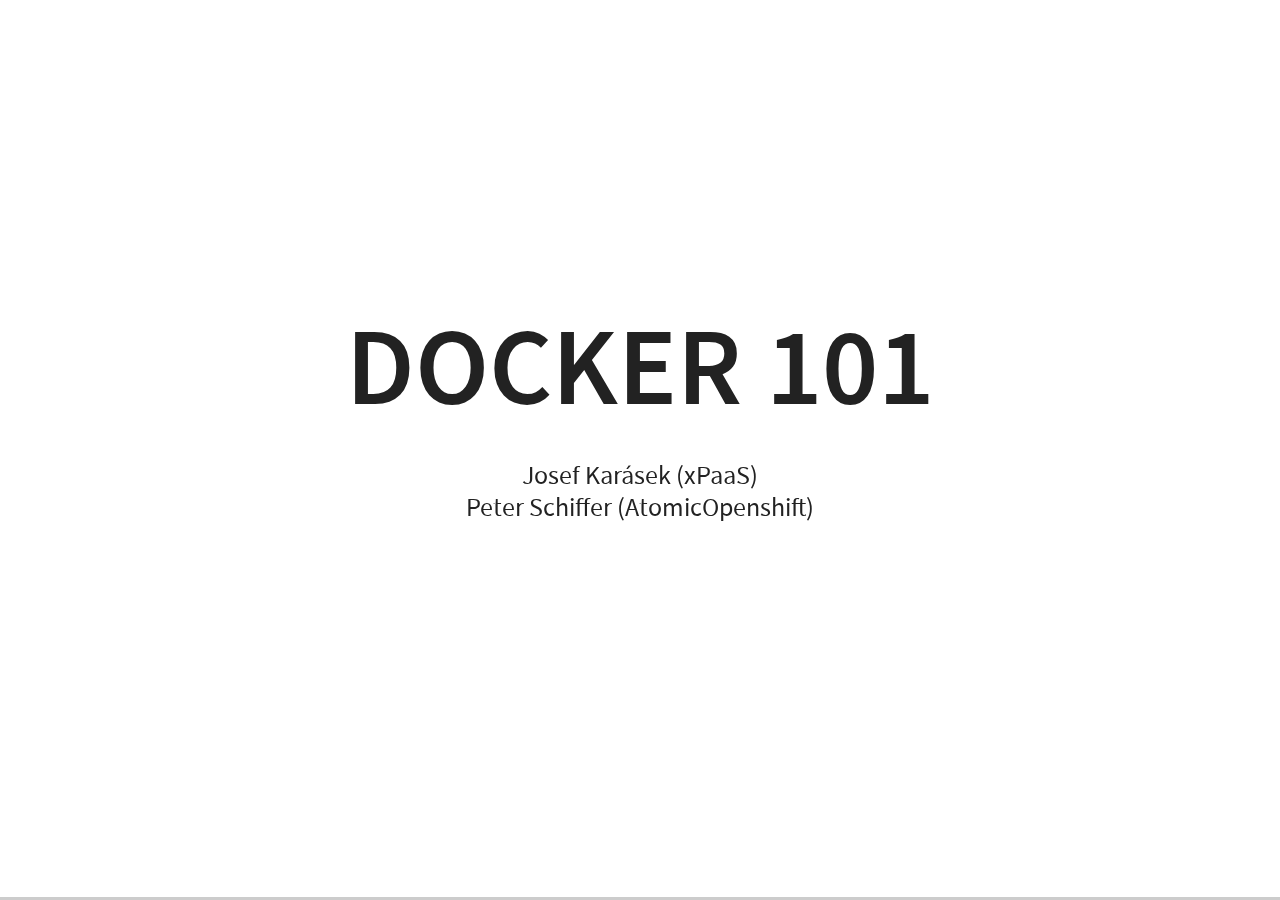
<file: slides/index.html>
<!doctype html>
<html lang="en">

	<head>
		<meta charset="utf-8">

		<title>Docker 101</title>

		<meta name="description" content="Introduction to Docker workshop">
		<meta name="author" content="Josef Karásek, Peter Schiffer">

		<meta name="apple-mobile-web-app-capable" content="yes">
		<meta name="apple-mobile-web-app-status-bar-style" content="black-translucent">

		<meta name="viewport" content="width=device-width, initial-scale=1.0, maximum-scale=1.0, user-scalable=no, minimal-ui">

		<link rel="stylesheet" href="css/reveal.css">
		<link rel="stylesheet" href="css/theme/white.css" id="theme">

		<!-- Code syntax highlighting -->
		<link rel="stylesheet" href="lib/css/zenburn.css">

		<!-- Printing and PDF exports -->
		<script>
			var link = document.createElement( 'link' );
			link.rel = 'stylesheet';
			link.type = 'text/css';
			link.href = window.location.search.match( /print-pdf/gi ) ? 'css/print/pdf.css' : 'css/print/paper.css';
			document.getElementsByTagName( 'head' )[0].appendChild( link );
		</script>

		<!--[if lt IE 9]>
		<script src="lib/js/html5shiv.js"></script>
		<![endif]-->
	</head>

	<body>

		<div class="reveal">

			<!-- Any section element inside of this container is displayed as a slide -->
			<div class="slides">
				<section>
					<h1>Docker 101</h1>
					<p>
						<small>Josef Karásek (xPaaS)<br>Peter Schiffer (AtomicOpenshift)</small>
					</p>
				</section>

				<section>
					<h2>Agenda</h2>
					<ul>
						<li>How to participate</li>
						<li>What is a container</li>
						<li>Docker images</li>
						<li>Docker containers</li>
					</ul>
				</section>

				<section>
					<h2>Not on the Agenda</h2>
					<ul>
						<li>Why should I use Docker</li>
						<li>Content of a container</li>
					</ul>
				</section>

				<section style="text-align: left;">
					<h2>How to participate</h2>
					<p>There are two options:</p>
					<ul>
						<li>
							<strong>In your own environment</strong>
							<ul>
								<li>Install guide on <a href="https://github.com/josefkarasek/docker101">github.com/josefkarasek/docker101</a></li>
								<li>For Linux, OSX and Win</li>
							</ul>
						</li>
						<li>
							<strong>VM image for VirtualBox on USB</strong>
							<ul>
								<li>Contains pre-configured Fedora with Docker</li>
							</ul>
						</li>
					</ul>
					<div class="fragment">
						<p>Other than that:</p>
						<ul>
							<li>Follow the instructions</li>
							<li>When you have a question, just fire it</li>
							<li>Enjoy yourself</li>
						</ul>
					</div>
				</section>

				<section>
					<h2>What is a container?</h2>
					<p><span class="fragment">actually</span><span class="fragment">, there is no container</span></p>
					<p class="fragment">but there are constrained applications*</p>
					<p class="fragment"><small>*application = 1 or more running processes</small></p>

					<aside class="notes">
						Ask audience what is a container<br>
						Compare VM and container; show, that there can be empty VM (without running application), but not empty container<br>
						Container must have running application, otherwise it doesn't exist
					</aside>
				</section>

				<section>
					<h2>When we talk about containers</h2>
					<p class="fragment">we talk about multiple Linux kernel features</p>
					<p class="fragment">configured for one or set of processes</p>

					<aside class="notes">
						It's not even an environment, but like set of environments, not necessarily dependent on each other
					</aside>
				</section>

				<section>
					<h2>Docker</h2>
					<p class="fragment">a platform<span class="fragment"> for running</span><span class="fragment">, shipping</span><span class="fragment"> (and building containers)</span></p>
					<p class="fragment">Docker daemon manages containers on the host by configuring the kernel features for requested applications</p>

					<aside class="notes">
						Containers are old, but why the hype about Docker? Because of the complete platform
					</aside>
				</section>

				<section style="text-align: left;">
					<h2>Docker Image</h2>
					<p><strong>An archive containing:</strong></p>
					<ul>
						<li class="fragment" data-fragment-index="1">Minimal OS for installing and running applications</li>
						<li class="fragment" data-fragment-index="2">Application with all dependencies</li>
					</ul>
					<div class="fragment" data-fragment-index="3">
						<p><strong>Image is uniquely identified by:</strong></p>
						<ul>
							<li class="fragment" data-fragment-index="4">Image registry</li>
							<li class="fragment" data-fragment-index="5">Author</li>
							<li class="fragment" data-fragment-index="6">Image name</li>
							<li class="fragment" data-fragment-index="7">Image tag (version)</li>
						</ul>
						<pre><code data-trim data-noescape>
							<span class="fragment" data-fragment-index="4">registry.access.redhat.com</span>/<span class="fragment" data-fragment-index="5">jboss-eap-6</span>/<span class="fragment" data-fragment-index="6">eap-openshift</span>:<span class="fragment" data-fragment-index="7">6.4</span>
						</code></pre>
					</div>

					<aside class="notes">
						What can be omitted? What are the defaults?
					</aside>
				</section>

				<section>
					<h2>docker pull</h2>
					<p class="fragment">Downloads and updates Docker images</p>
					<pre class="fragment"><code data-trim data-noescape>
						$ docker pull <span class="fragment">docker.io/</span>fedora<span class="fragment">:latest</span>
					</code></pre>
					<h2 class="fragment">docker images</h2>
					<p class="fragment">Lists all Docker images on the host</p>
					<pre class="fragment"><code data-trim data-noescape>
						$ docker images
<span class="fragment">REPOSITORY        TAG     IMAGE ID      CREATED      VIRTUAL SIZE
docker.io/fedora  latest  0721f2b3cb16  4 weeks ago  206.3 MB</span>
					</code></pre>
					<h2 class="fragment">docker rmi</h2>
					<p class="fragment">Remove Docker image from the host</p>
					<pre class="fragment"><code data-trim data-noescape>
						$ docker rmi fedora
					</code></pre>
				</section>

				<section>
					<h2>docker create</h2>
					<p class="fragment" data-fragment-index="1">Creates stopped container from the image</p>
					<pre class="fragment" data-fragment-index="2"><code data-trim data-noescape>
						$ docker create<span class="fragment" data-fragment-index="6"> -i</span><span class="fragment" data-fragment-index="7"> -t</span><span class="fragment" data-fragment-index="5"> --name my_fedora</span><span class="fragment" data-fragment-index="3"> fedora</span><span class="fragment" data-fragment-index="4"> bash</span>
<span class="fragment" data-fragment-index="8">3c314776542af5507fce81f3ee0a4318e06e617e58a250e4ddcf9b88736624a5</span>
					</code></pre>
					<dl>
						<dt class="fragment" data-fragment-index="6">-i</dt>
							<dd class="fragment" data-fragment-index="6">Interactive mode (keeps the STDIN open)</dd>
						<dt class="fragment" data-fragment-index="7">-t</dt>
							<dd class="fragment" data-fragment-index="7">Allocates a pseudo-TTY</dd>
						<dt class="fragment" data-fragment-index="5">--name</dt>
							<dd class="fragment" data-fragment-index="5">Name of the container. Good practice is to set one</dd>
						<dt class="fragment" data-fragment-index="3">fedora</dt>
							<dd class="fragment" data-fragment-index="3">Image to be instantiated</dd>
						<dt class="fragment" data-fragment-index="4">bash</dt>
							<dd class="fragment" data-fragment-index="4">Application to be run inside of the container</dd>
					</dl>

					<aside class="notes">
						Application (last param) may be optional
					</aside>
				</section>

				<section>
					<h2>docker ps</h2>
					<p class="fragment" data-fragment-index="1">Display containers</p>
					<pre class="fragment" data-fragment-index="2"><code data-trim data-noescape>
						$ docker ps
<span class="fragment" data-fragment-index="3">CONTAINER ID  IMAGE  COMMAND  CREATED  STATUS  PORTS  NAMES</span>
					</code></pre>
					<pre class="fragment" data-fragment-index="4"><code data-trim data-noescape>
						$ docker ps<span class="fragment" data-fragment-index="5"> -a</span>
<span class="fragment" data-fragment-index="6">CONTAINER ID  IMAGE   COMMAND  CREATED         STATUS   NAMES
3c314776542a  fedora  "bash"   11 minutes ago  Created  my_fedora</span>
					</code></pre>
					<dl>
						<dt class="fragment" data-fragment-index="5">-a</dt>
							<dd class="fragment" data-fragment-index="5">Show all containers. Only running are shown by default</dd>
					</dl>
				</section>

				<section>
					<h2>docker start</h2>
					<p class="fragment" data-fragment-index="1">Starts created container</p>
					<pre class="fragment" data-fragment-index="2"><code data-trim data-noescape>
						$ docker start<span class="fragment" data-fragment-index="5"> -a</span><span class="fragment" data-fragment-index="4"> -i</span><span class="fragment" data-fragment-index="3"> my_fedora</span>
<span class="fragment" data-fragment-index="6">[root@3c314776542a /]#</span>
					</code></pre>
					<dl>
						<dt class="fragment" data-fragment-index="5">-a</dt>
							<dd class="fragment" data-fragment-index="5">Attach to the pseudo-TTY</dd>
						<dt class="fragment" data-fragment-index="4">-i</dt>
							<dd class="fragment" data-fragment-index="4">Interactive mode (keeps the STDIN open)</dd>
						<dt class="fragment" data-fragment-index="3">my_fedora</dt>
							<dd class="fragment" data-fragment-index="3">Name of the container</dd>
					</dl>
				</section>

				<section>
					<h2>docker rm</h2>
					<p class="fragment" data-fragment-index="1">Removes container</p>
					<pre class="fragment" data-fragment-index="2"><code data-trim data-noescape>
						$ docker rm<span class="fragment" data-fragment-index="4"> -f</span><span class="fragment" data-fragment-index="3"> my_fedora</span>
<span class="fragment" data-fragment-index="5">my_fedora</span>
					</code></pre>
					<dl>
						<dt class="fragment" data-fragment-index="4">-f</dt>
							<dd class="fragment" data-fragment-index="4">Removes container even if it's running</dd>
						<dt class="fragment" data-fragment-index="3">my_fedora</dt>
							<dd class="fragment" data-fragment-index="3">Name of the container</dd>
					</dl>
				</section>

				<section>
					<h2>docker run</h2>
					<p class="fragment" data-fragment-index="1">docker create + docker start</p>
					<pre class="fragment" data-fragment-index="2"><code data-trim data-noescape>
						$ docker run<span class="fragment" data-fragment-index="6"> -it</span><span class="fragment" data-fragment-index="7"> --rm</span><span class="fragment" data-fragment-index="5"> --name my_fedora</span><span class="fragment" data-fragment-index="3"> fedora</span><span class="fragment" data-fragment-index="4"> bash</span>
<span class="fragment" data-fragment-index="8">[root@7b222b35a6c7 /]#</span>
					</code></pre>
					<dl>
						<dt class="fragment" data-fragment-index="6">-it</dt>
							<dd class="fragment" data-fragment-index="6">Interactive mode</dd>
						<dt class="fragment" data-fragment-index="7">--rm</dt>
							<dd class="fragment" data-fragment-index="7">Removes container when it stops</dd>
						<dt class="fragment" data-fragment-index="5">--name</dt>
							<dd class="fragment" data-fragment-index="5">Name of the container. Good practice is to set one</dd>
						<dt class="fragment" data-fragment-index="3">fedora</dt>
							<dd class="fragment" data-fragment-index="3">Image to be instantiated</dd>
						<dt class="fragment" data-fragment-index="4">bash</dt>
							<dd class="fragment" data-fragment-index="4">Application to be run inside of the container</dd>
					</dl>
				</section>

			</div>

		</div>

		<script src="lib/js/head.min.js"></script>
		<script src="js/reveal.js"></script>

		<script>

			// Full list of configuration options available at:
			// https://github.com/hakimel/reveal.js#configuration
			Reveal.initialize({
				controls: false,
				progress: true,
				history: true,
				center: true,

				transition: 'none', // none/fade/slide/convex/concave/zoom

				// Optional reveal.js plugins
				dependencies: [
					{ src: 'lib/js/classList.js', condition: function() { return !document.body.classList; } },
					{ src: 'plugin/markdown/marked.js', condition: function() { return !!document.querySelector( '[data-markdown]' ); } },
					{ src: 'plugin/markdown/markdown.js', condition: function() { return !!document.querySelector( '[data-markdown]' ); } },
					{ src: 'plugin/highlight/highlight.js', async: true, callback: function() { hljs.initHighlightingOnLoad(); } },
					{ src: 'plugin/zoom-js/zoom.js', async: true },
					{ src: 'plugin/notes/notes.js', async: true }
				]
			});

		</script>

	</body>
</html>
</file>
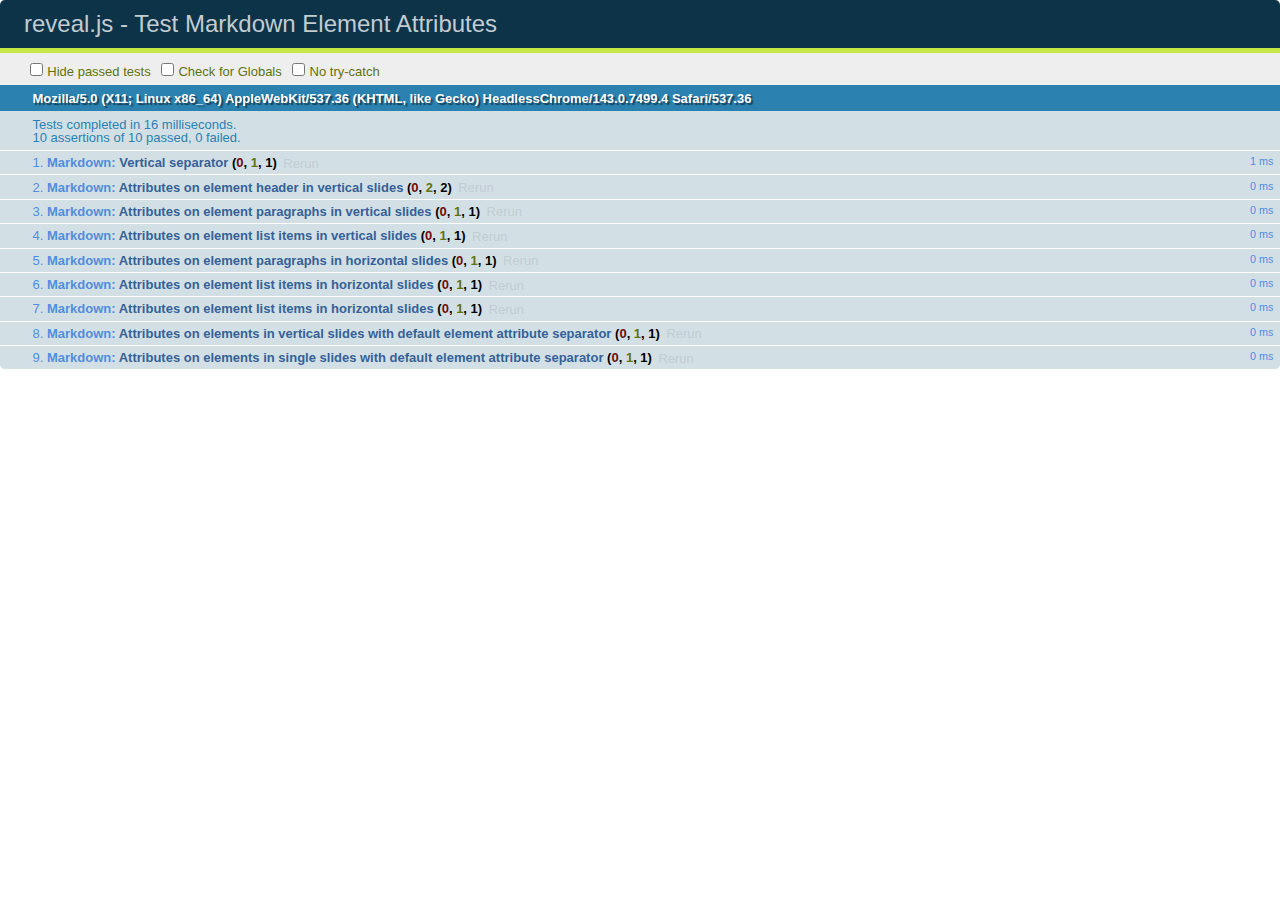
<file: test/test-markdown-element-attributes.html>
<!doctype html>
<html lang="en">

	<head>
		<meta charset="utf-8">

		<title>reveal.js - Test Markdown Element Attributes</title>

		<link rel="stylesheet" href="../css/reveal.css">
		<link rel="stylesheet" href="qunit-1.12.0.css">
	</head>

	<body style="overflow: auto;">

		<div id="qunit"></div>
		<div id="qunit-fixture"></div>

		<div class="reveal" style="display: none;">

			<div class="slides">

				<!-- <section data-markdown="example.md" data-separator="^\n\n\n" data-separator-vertical="^\n\n"></section> -->

				<!-- Slides are separated by newline + three dashes + newline, vertical slides identical but two dashes -->
				<section data-markdown data-separator="^\n---\n$" data-separator-vertical="^\n--\n$" data-element-attributes="{_\s*?([^}]+?)}">>
					<script type="text/template">
						## Slide 1.1
						<!-- {_class="fragment fade-out" data-fragment-index="1"} -->

						--

						## Slide 1.2
						<!-- {_class="fragment shrink"} -->

						Paragraph 1
						<!-- {_class="fragment grow"} -->

						Paragraph 2
						<!-- {_class="fragment grow"} -->

						- list item 1 <!-- {_class="fragment grow"} -->
						- list item 2 <!-- {_class="fragment grow"} -->
						- list item 3 <!-- {_class="fragment grow"} -->


						---

						## Slide 2


						Paragraph 1.2  
						multi-line <!-- {_class="fragment highlight-red"} -->

						Paragraph 2.2 <!-- {_class="fragment highlight-red"} -->

						Paragraph 2.3 <!-- {_class="fragment highlight-red"} -->

						Paragraph 2.4 <!-- {_class="fragment highlight-red"} -->

						- list item 1 <!-- {_class="fragment highlight-green"} -->
						- list item 2<!-- {_class="fragment highlight-green"} -->
						- list item 3<!-- {_class="fragment highlight-green"} -->
						- list item 4
						<!-- {_class="fragment highlight-green"} -->
						- list item 5<!-- {_class="fragment highlight-green"} -->

						Test

						![Example Picture](examples/assets/image2.png)
						<!-- {_class="reveal stretch"} -->

					</script>
				</section>



				<section 	data-markdown data-separator="^\n\n\n"
									data-separator-vertical="^\n\n"
									data-separator-notes="^Note:"
									data-charset="utf-8">
					<script type="text/template">
						# Test attributes in Markdown with default separator
						## Slide 1 Def <!-- .element: class="fragment highlight-red" data-fragment-index="1" -->


						## Slide 2 Def
						<!-- .element: class="fragment highlight-red" -->

					</script>
				</section>

				<section data-markdown>
				  <script type="text/template">
					## Hello world
					A paragraph
					<!-- .element: class="fragment highlight-blue" -->
				  </script>
				</section>

				<section data-markdown>
				  <script type="text/template">
					## Hello world

					Multiple  
					Line
					<!-- .element: class="fragment highlight-blue" -->
				  </script>
				</section>

				<section data-markdown>
				  <script type="text/template">
					## Hello world

					Test<!-- .element: class="fragment highlight-blue" -->

					More Test
				  </script>
				</section>


			</div>

		</div>

		<script src="../lib/js/head.min.js"></script>
		<script src="../js/reveal.js"></script>
		<script src="../plugin/markdown/marked.js"></script>
		<script src="../plugin/markdown/markdown.js"></script>
		<script src="qunit-1.12.0.js"></script>

		<script src="test-markdown-element-attributes.js"></script>

	</body>
</html>
</file>
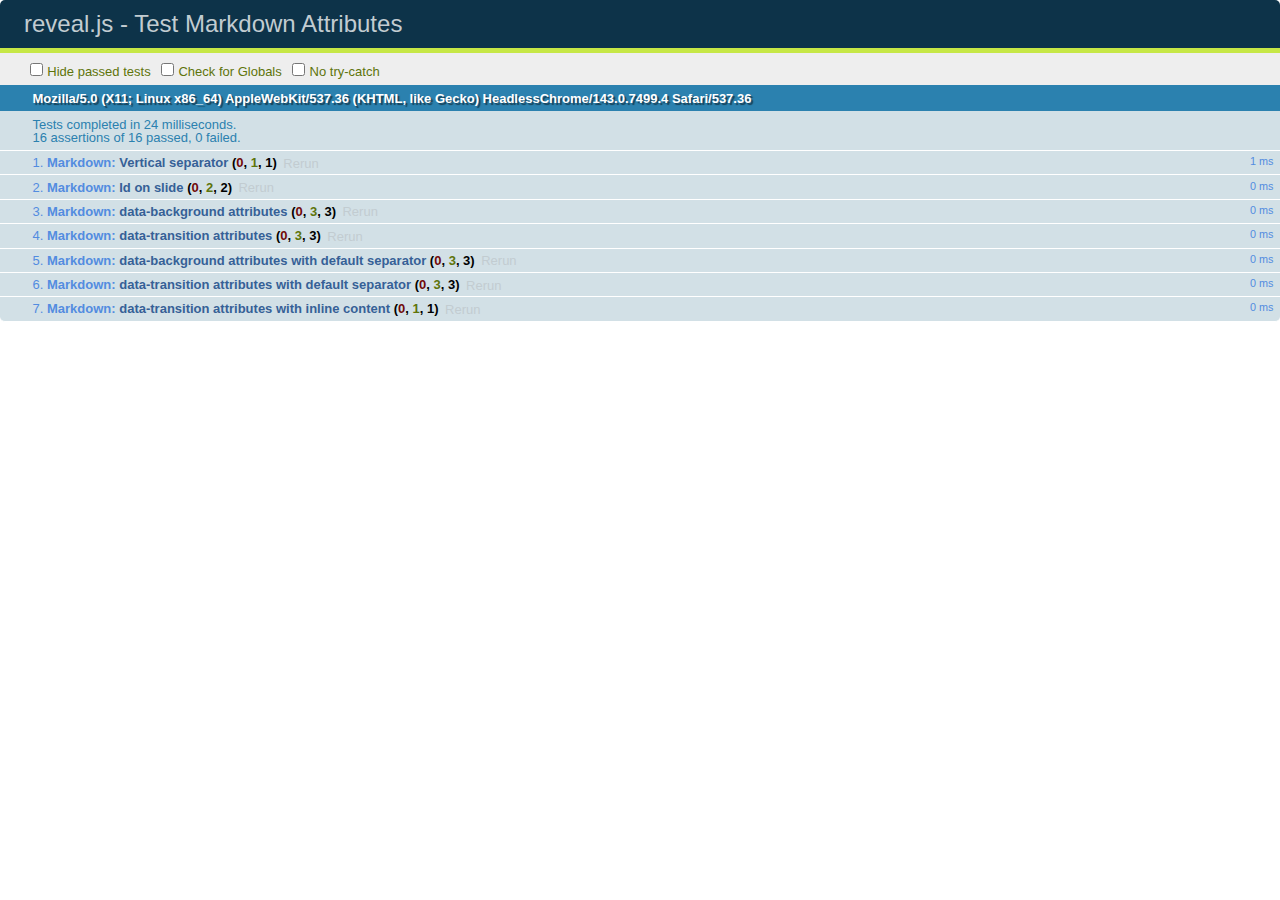
<file: test/test-markdown-slide-attributes.html>
<!doctype html>
<html lang="en">

	<head>
		<meta charset="utf-8">

		<title>reveal.js - Test Markdown Attributes</title>

		<link rel="stylesheet" href="../css/reveal.css">
		<link rel="stylesheet" href="qunit-1.12.0.css">
	</head>

	<body style="overflow: auto;">

		<div id="qunit"></div>
		<div id="qunit-fixture"></div>

		<div class="reveal" style="display: none;">

			<div class="slides">

				<!-- <section data-markdown="example.md" data-separator="^\n\n\n" data-separator-vertical="^\n\n"></section> -->

				<!-- Slides are separated by three lines, vertical slides by two lines, attributes are one any line starting with (spaces and) two dashes -->
				<section 	data-markdown data-separator="^\n\n\n"
									data-separator-vertical="^\n\n"
									data-separator-notes="^Note:"
									data-attributes="--\s(.*?)$"
									data-charset="utf-8">
					<script type="text/template">
						# Test attributes in Markdown
						## Slide 1



						## Slide 2
						<!-- -- id="slide2" data-transition="zoom" data-background="#A0C66B" -->


						## Slide 2.1
						<!-- -- data-background="#ff0000" data-transition="fade" -->


						## Slide 2.2
						[Link to Slide2](#/slide2)



						## Slide 3
						<!-- -- data-transition="zoom" data-background="#C6916B" -->



						## Slide 4
					</script>
				</section>

				<section 	data-markdown data-separator="^\n\n\n"
									data-separator-vertical="^\n\n"
									data-separator-notes="^Note:"
									data-charset="utf-8">
					<script type="text/template">
						# Test attributes in Markdown with default separator
						## Slide 1 Def



						## Slide 2 Def
						<!-- .slide: id="slide2def" data-transition="concave" data-background="#A7C66B" -->


						## Slide 2.1 Def
						<!-- .slide: data-background="#f70000" data-transition="page" -->


						## Slide 2.2 Def
						[Link to Slide2](#/slide2def)



						## Slide 3 Def
						<!-- .slide: data-transition="concave" data-background="#C7916B" -->



						## Slide 4
					</script>
				</section>

				<section data-markdown>
					<script type="text/template">
						<!-- .slide: data-background="#ff0000" -->
						## Hello world
					</script>
				</section>

				<section data-markdown>
					<script type="text/template">
						## Hello world
						<!-- .slide: data-background="#ff0000" -->
					</script>
				</section>

				<section data-markdown>
					<script type="text/template">
						## Hello world

						Test
						<!-- .slide: data-background="#ff0000" -->

						More Test
					</script>
				</section>

			</div>

		</div>

		<script src="../lib/js/head.min.js"></script>
		<script src="../js/reveal.js"></script>
		<script src="../plugin/markdown/marked.js"></script>
		<script src="../plugin/markdown/markdown.js"></script>
		<script src="qunit-1.12.0.js"></script>

		<script src="test-markdown-slide-attributes.js"></script>

	</body>
</html>
</file>
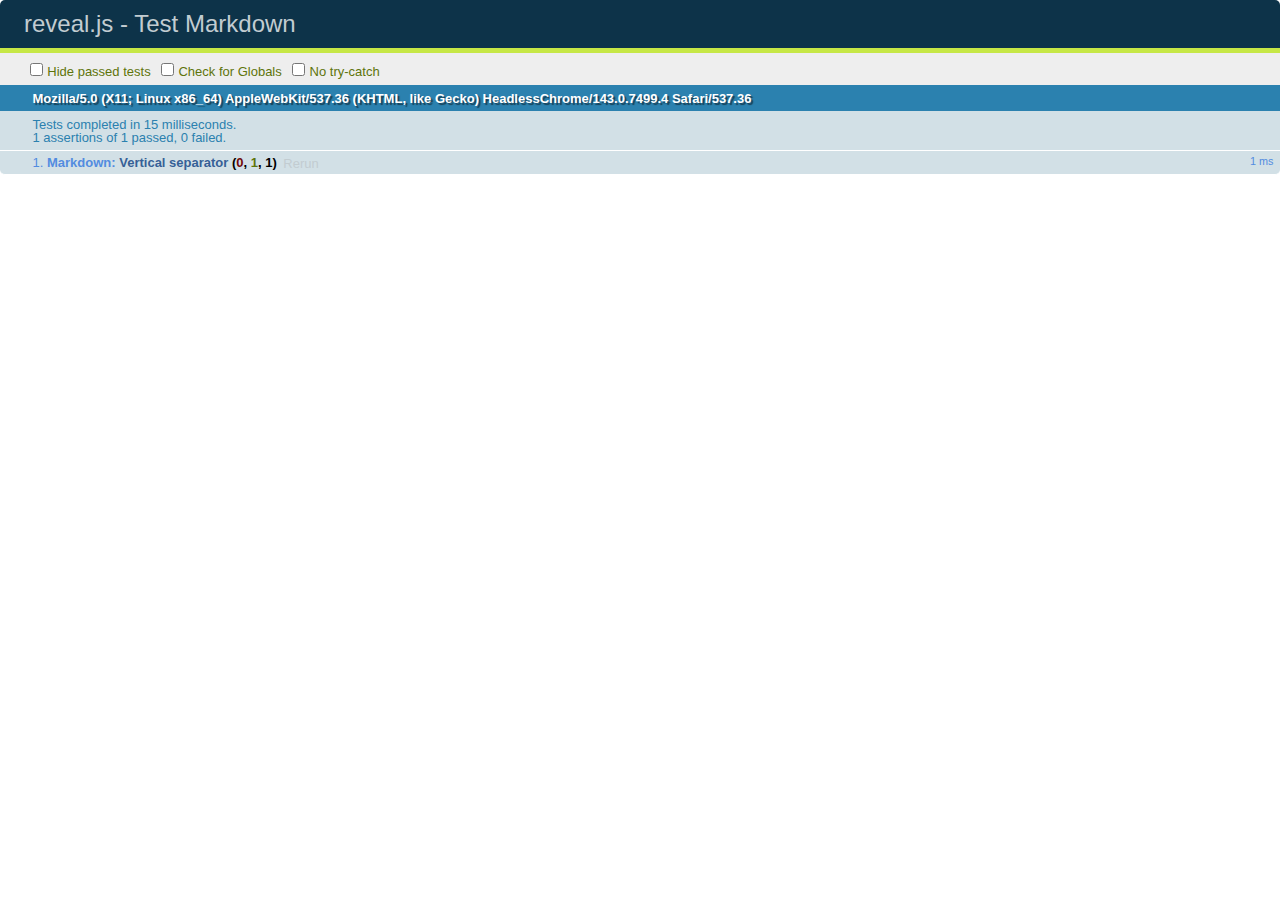
<file: test/test-markdown.html>
<!doctype html>
<html lang="en">

	<head>
		<meta charset="utf-8">

		<title>reveal.js - Test Markdown</title>

		<link rel="stylesheet" href="../css/reveal.css">
		<link rel="stylesheet" href="qunit-1.12.0.css">
	</head>

	<body style="overflow: auto;">

		<div id="qunit"></div>
  		<div id="qunit-fixture"></div>

		<div class="reveal" style="display: none;">

			<div class="slides">

				<!-- <section data-markdown="example.md" data-separator="^\n\n\n" data-separator-vertical="^\n\n"></section> -->

				<!-- Slides are separated by newline + three dashes + newline, vertical slides identical but two dashes -->
				<section data-markdown data-separator="^\n---\n$" data-separator-vertical="^\n--\n$">
					<script type="text/template">
						## Slide 1.1

						--

						## Slide 1.2

						---

						## Slide 2
					</script>
				</section>

			</div>

		</div>

		<script src="../lib/js/head.min.js"></script>
		<script src="../js/reveal.js"></script>
		<script src="../plugin/markdown/marked.js"></script>
		<script src="../plugin/markdown/markdown.js"></script>
		<script src="qunit-1.12.0.js"></script>

		<script src="test-markdown.js"></script>

	</body>
</html>
</file>
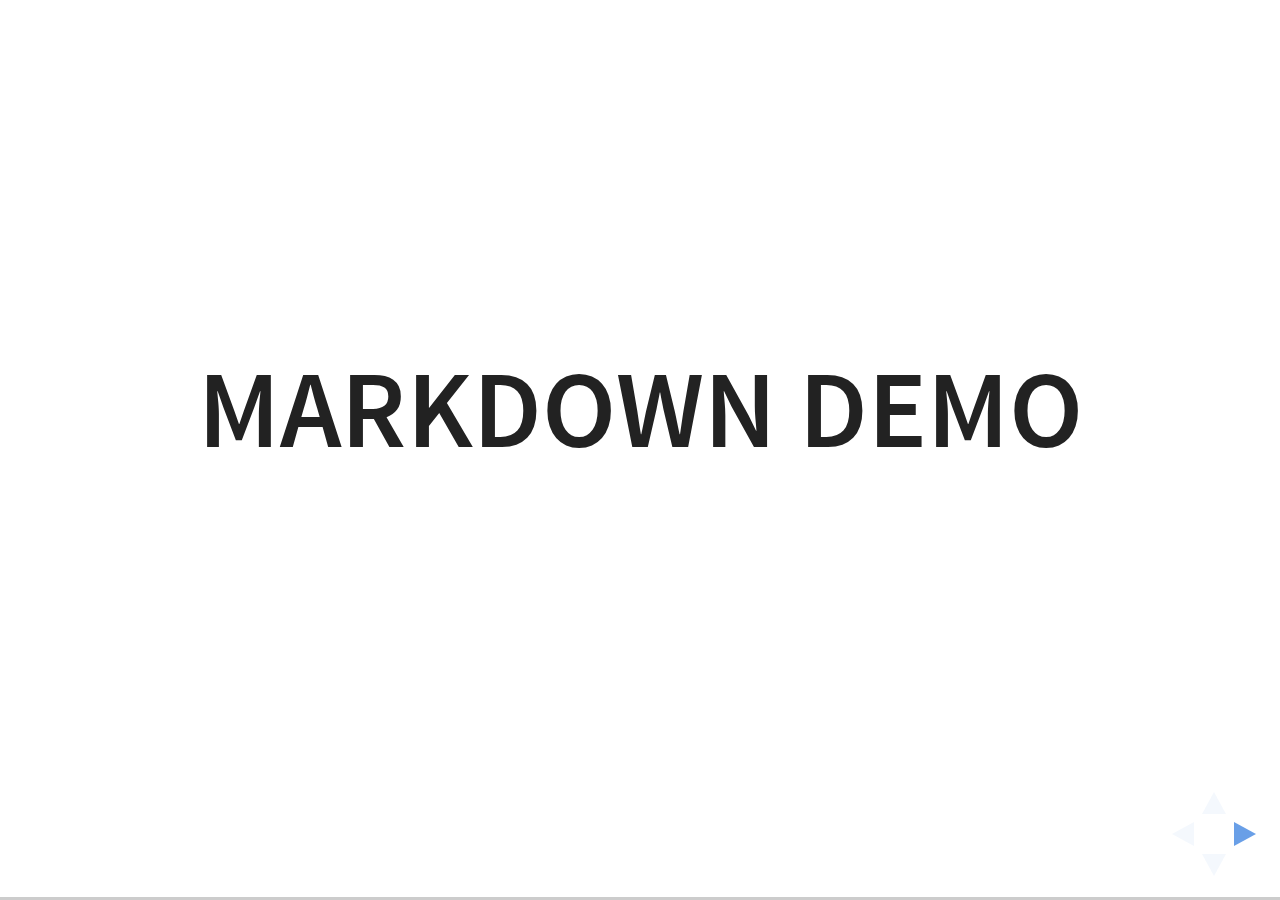
<file: plugin/markdown/example.html>
<!doctype html>
<html lang="en">

	<head>
		<meta charset="utf-8">

		<title>reveal.js - Markdown Demo</title>

		<link rel="stylesheet" href="../../css/reveal.css">
		<link rel="stylesheet" href="../../css/theme/white.css" id="theme">

        <link rel="stylesheet" href="../../lib/css/zenburn.css">
	</head>

	<body>

		<div class="reveal">

			<div class="slides">

                <!-- Use external markdown resource, separate slides by three newlines; vertical slides by two newlines -->
                <section data-markdown="example.md" data-separator="^\n\n\n" data-separator-vertical="^\n\n"></section>

                <!-- Slides are separated by three dashes (quick 'n dirty regular expression) -->
                <section data-markdown data-separator="---">
                    <script type="text/template">
                        ## Demo 1
                        Slide 1
                        ---
                        ## Demo 1
                        Slide 2
                        ---
                        ## Demo 1
                        Slide 3
                    </script>
                </section>

                <!-- Slides are separated by newline + three dashes + newline, vertical slides identical but two dashes -->
                <section data-markdown data-separator="^\n---\n$" data-separator-vertical="^\n--\n$">
                    <script type="text/template">
                        ## Demo 2
                        Slide 1.1

                        --

                        ## Demo 2
                        Slide 1.2

                        ---

                        ## Demo 2
                        Slide 2
                    </script>
                </section>

                <!-- No "extra" slides, since there are no separators defined (so they'll become horizontal rulers) -->
                <section data-markdown>
                    <script type="text/template">
                        A

                        ---

                        B

                        ---

                        C
                    </script>
                </section>

                <!-- Slide attributes -->
                <section data-markdown>
                    <script type="text/template">
                        <!-- .slide: data-background="#000000" -->
                        ## Slide attributes
                    </script>
                </section>

                <!-- Element attributes -->
                <section data-markdown>
                    <script type="text/template">
                        ## Element attributes
                        - Item 1 <!-- .element: class="fragment" data-fragment-index="2" -->
                        - Item 2 <!-- .element: class="fragment" data-fragment-index="1" -->
                    </script>
                </section>

                <!-- Code -->
                <section data-markdown>
                    <script type="text/template">
                        ```php
                        public function foo()
                        {
                            $foo = array(
                                'bar' => 'bar'
                            )
                        }
                        ```
                    </script>
                </section>

            </div>
		</div>

		<script src="../../lib/js/head.min.js"></script>
		<script src="../../js/reveal.js"></script>

		<script>

			Reveal.initialize({
				controls: true,
				progress: true,
				history: true,
				center: true,

				// Optional libraries used to extend on reveal.js
				dependencies: [
					{ src: '../../lib/js/classList.js', condition: function() { return !document.body.classList; } },
					{ src: 'marked.js', condition: function() { return !!document.querySelector( '[data-markdown]' ); } },
                    { src: 'markdown.js', condition: function() { return !!document.querySelector( '[data-markdown]' ); } },
                    { src: '../highlight/highlight.js', async: true, callback: function() { hljs.initHighlightingOnLoad(); } },
					{ src: '../notes/notes.js' }
				]
			});

		</script>

	</body>
</html>
</file>
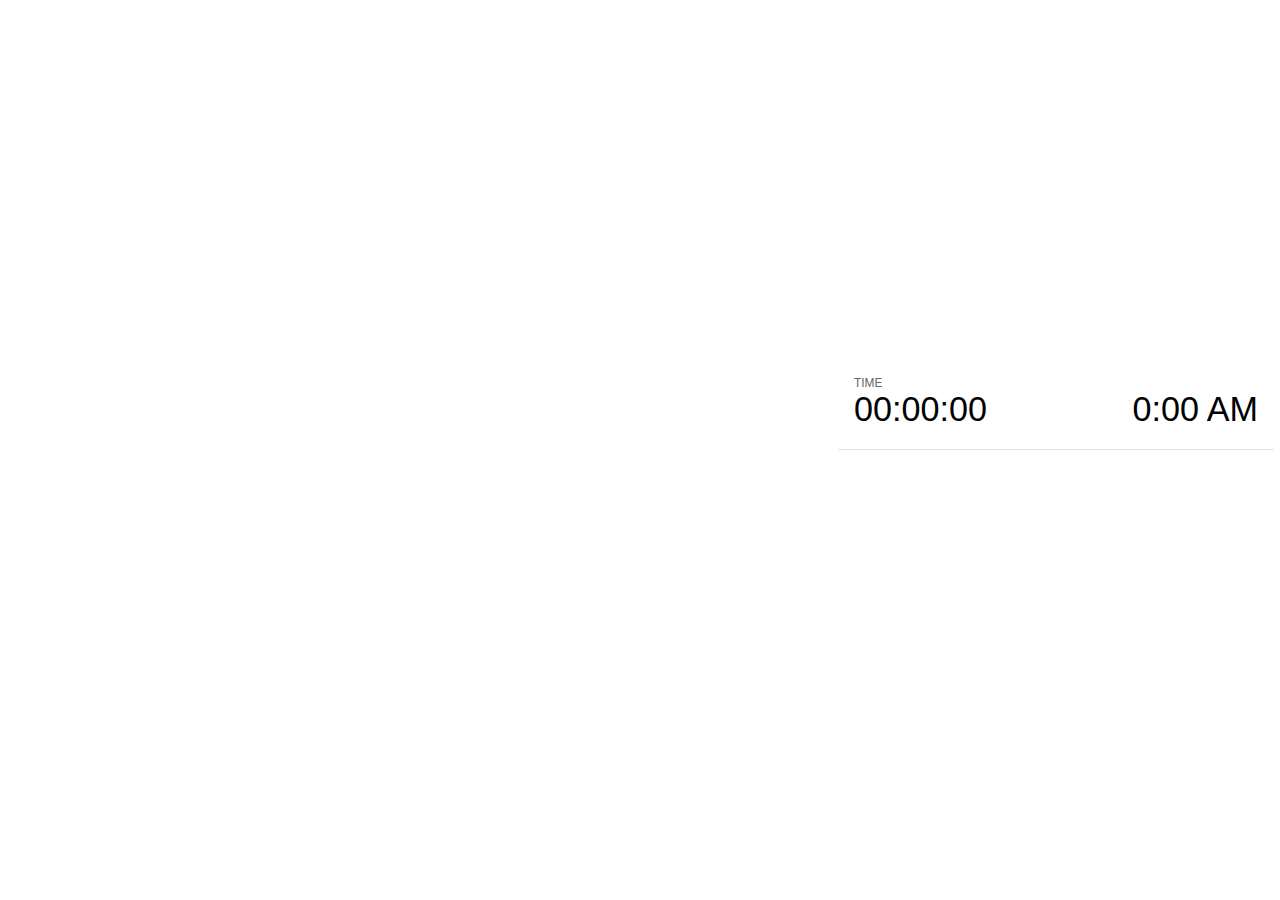
<file: plugin/notes/notes.html>
<!doctype html>
<html lang="en">
	<head>
		<meta charset="utf-8">

		<title>reveal.js - Slide Notes</title>

		<style>
			body {
				font-family: Helvetica;
			}

			#current-slide,
			#upcoming-slide,
			#speaker-controls {
				padding: 6px;
				box-sizing: border-box;
				-moz-box-sizing: border-box;
			}

			#current-slide iframe,
			#upcoming-slide iframe {
				width: 100%;
				height: 100%;
				border: 1px solid #ddd;
			}

			#current-slide .label,
			#upcoming-slide .label {
				position: absolute;
				top: 10px;
				left: 10px;
				font-weight: bold;
				font-size: 14px;
				z-index: 2;
				color: rgba( 255, 255, 255, 0.9 );
			}

			#current-slide {
				position: absolute;
				width: 65%;
				height: 100%;
				top: 0;
				left: 0;
				padding-right: 0;
			}

			#upcoming-slide {
				position: absolute;
				width: 35%;
				height: 40%;
				right: 0;
				top: 0;
			}

			#speaker-controls {
				position: absolute;
				top: 40%;
				right: 0;
				width: 35%;
				height: 60%;
				overflow: auto;

				font-size: 18px;
			}

				.speaker-controls-time.hidden,
				.speaker-controls-notes.hidden {
					display: none;
				}

				.speaker-controls-time .label,
				.speaker-controls-notes .label {
					text-transform: uppercase;
					font-weight: normal;
					font-size: 0.66em;
					color: #666;
					margin: 0;
				}

				.speaker-controls-time {
					border-bottom: 1px solid rgba( 200, 200, 200, 0.5 );
					margin-bottom: 10px;
					padding: 10px 16px;
					padding-bottom: 20px;
					cursor: pointer;
				}

				.speaker-controls-time .reset-button {
					opacity: 0;
					float: right;
					color: #666;
					text-decoration: none;
				}
				.speaker-controls-time:hover .reset-button {
					opacity: 1;
				}

				.speaker-controls-time .timer,
				.speaker-controls-time .clock {
					width: 50%;
					font-size: 1.9em;
				}

				.speaker-controls-time .timer {
					float: left;
				}

				.speaker-controls-time .clock {
					float: right;
					text-align: right;
				}

				.speaker-controls-time span.mute {
					color: #bbb;
				}

				.speaker-controls-notes {
					padding: 10px 16px;
				}

				.speaker-controls-notes .value {
					margin-top: 5px;
					line-height: 1.4;
					font-size: 1.2em;
				}

			.clear {
				clear: both;
			}

			@media screen and (max-width: 1080px) {
				#speaker-controls {
					font-size: 16px;
				}
			}

			@media screen and (max-width: 900px) {
				#speaker-controls {
					font-size: 14px;
				}
			}

			@media screen and (max-width: 800px) {
				#speaker-controls {
					font-size: 12px;
				}
			}

		</style>
	</head>

	<body>

		<div id="current-slide"></div>
		<div id="upcoming-slide"><span class="label">UPCOMING:</span></div>
		<div id="speaker-controls">
			<div class="speaker-controls-time">
				<h4 class="label">Time <span class="reset-button">Click to Reset</span></h4>
				<div class="clock">
					<span class="clock-value">0:00 AM</span>
				</div>
				<div class="timer">
					<span class="hours-value">00</span><span class="minutes-value">:00</span><span class="seconds-value">:00</span>
				</div>
				<div class="clear"></div>
			</div>

			<div class="speaker-controls-notes hidden">
				<h4 class="label">Notes</h4>
				<div class="value"></div>
			</div>
		</div>

		<script src="../../plugin/markdown/marked.js"></script>
		<script>

			(function() {

				var notes,
					notesValue,
					currentState,
					currentSlide,
					upcomingSlide,
					connected = false;

				window.addEventListener( 'message', function( event ) {

					var data = JSON.parse( event.data );

					// The overview mode is only useful to the reveal.js instance
					// where navigation occurs so we don't sync it
					if( data.state ) delete data.state.overview;

					// Messages sent by the notes plugin inside of the main window
					if( data && data.namespace === 'reveal-notes' ) {
						if( data.type === 'connect' ) {
							handleConnectMessage( data );
						}
						else if( data.type === 'state' ) {
							handleStateMessage( data );
						}
					}
					// Messages sent by the reveal.js inside of the current slide preview
					else if( data && data.namespace === 'reveal' ) {
						if( /ready/.test( data.eventName ) ) {
							// Send a message back to notify that the handshake is complete
							window.opener.postMessage( JSON.stringify({ namespace: 'reveal-notes', type: 'connected'} ), '*' );
						}
						else if( /slidechanged|fragmentshown|fragmenthidden|paused|resumed/.test( data.eventName ) && currentState !== JSON.stringify( data.state ) ) {

							window.opener.postMessage( JSON.stringify({ method: 'setState', args: [ data.state ]} ), '*' );

						}
					}

				} );

				/**
				 * Called when the main window is trying to establish a
				 * connection.
				 */
				function handleConnectMessage( data ) {

					if( connected === false ) {
						connected = true;

						setupIframes( data );
						setupKeyboard();
						setupNotes();
						setupTimer();
					}

				}

				/**
				 * Called when the main window sends an updated state.
				 */
				function handleStateMessage( data ) {

					// Store the most recently set state to avoid circular loops
					// applying the same state
					currentState = JSON.stringify( data.state );

					// No need for updating the notes in case of fragment changes
					if ( data.notes ) {
						notes.classList.remove( 'hidden' );
						notesValue.style.whiteSpace = data.whitespace;
						if( data.markdown ) {
							notesValue.innerHTML = marked( data.notes );
						}
						else {
							notesValue.innerHTML = data.notes;
						}
					}
					else {
						notes.classList.add( 'hidden' );
					}

					// Update the note slides
					currentSlide.contentWindow.postMessage( JSON.stringify({ method: 'setState', args: [ data.state ] }), '*' );
					upcomingSlide.contentWindow.postMessage( JSON.stringify({ method: 'setState', args: [ data.state ] }), '*' );
					upcomingSlide.contentWindow.postMessage( JSON.stringify({ method: 'next' }), '*' );

				}

				// Limit to max one state update per X ms
				handleStateMessage = debounce( handleStateMessage, 200 );

				/**
				 * Forward keyboard events to the current slide window.
				 * This enables keyboard events to work even if focus
				 * isn't set on the current slide iframe.
				 */
				function setupKeyboard() {

					document.addEventListener( 'keydown', function( event ) {
						currentSlide.contentWindow.postMessage( JSON.stringify({ method: 'triggerKey', args: [ event.keyCode ] }), '*' );
					} );

				}

				/**
				 * Creates the preview iframes.
				 */
				function setupIframes( data ) {

					var params = [
						'receiver',
						'progress=false',
						'history=false',
						'transition=none',
						'autoSlide=0',
						'backgroundTransition=none'
					].join( '&' );

					var urlSeparator = /\?/.test(data.url) ? '&' : '?';
					var hash = '#/' + data.state.indexh + '/' + data.state.indexv;
					var currentURL = data.url + urlSeparator + params + '&postMessageEvents=true' + hash;
					var upcomingURL = data.url + urlSeparator + params + '&controls=false' + hash;

					currentSlide = document.createElement( 'iframe' );
					currentSlide.setAttribute( 'width', 1280 );
					currentSlide.setAttribute( 'height', 1024 );
					currentSlide.setAttribute( 'src', currentURL );
					document.querySelector( '#current-slide' ).appendChild( currentSlide );

					upcomingSlide = document.createElement( 'iframe' );
					upcomingSlide.setAttribute( 'width', 640 );
					upcomingSlide.setAttribute( 'height', 512 );
					upcomingSlide.setAttribute( 'src', upcomingURL );
					document.querySelector( '#upcoming-slide' ).appendChild( upcomingSlide );

				}

				/**
				 * Setup the notes UI.
				 */
				function setupNotes() {

					notes = document.querySelector( '.speaker-controls-notes' );
					notesValue = document.querySelector( '.speaker-controls-notes .value' );

				}

				/**
				 * Create the timer and clock and start updating them
				 * at an interval.
				 */
				function setupTimer() {

					var start = new Date(),
						timeEl = document.querySelector( '.speaker-controls-time' ),
						clockEl = timeEl.querySelector( '.clock-value' ),
						hoursEl = timeEl.querySelector( '.hours-value' ),
						minutesEl = timeEl.querySelector( '.minutes-value' ),
						secondsEl = timeEl.querySelector( '.seconds-value' );

					function _updateTimer() {

						var diff, hours, minutes, seconds,
							now = new Date();

						diff = now.getTime() - start.getTime();
						hours = Math.floor( diff / ( 1000 * 60 * 60 ) );
						minutes = Math.floor( ( diff / ( 1000 * 60 ) ) % 60 );
						seconds = Math.floor( ( diff / 1000 ) % 60 );

						clockEl.innerHTML = now.toLocaleTimeString( 'en-US', { hour12: true, hour: '2-digit', minute:'2-digit' } );
						hoursEl.innerHTML = zeroPadInteger( hours );
						hoursEl.className = hours > 0 ? '' : 'mute';
						minutesEl.innerHTML = ':' + zeroPadInteger( minutes );
						minutesEl.className = minutes > 0 ? '' : 'mute';
						secondsEl.innerHTML = ':' + zeroPadInteger( seconds );

					}

					// Update once directly
					_updateTimer();

					// Then update every second
					setInterval( _updateTimer, 1000 );

					timeEl.addEventListener( 'click', function() {
						start = new Date();
						_updateTimer();
						return false;
					} );

				}

				function zeroPadInteger( num ) {

					var str = '00' + parseInt( num );
					return str.substring( str.length - 2 );

				}

				/**
				 * Limits the frequency at which a function can be called.
				 */
				function debounce( fn, ms ) {

					var lastTime = 0,
						timeout;

					return function() {

						var args = arguments;
						var context = this;

						clearTimeout( timeout );

						var timeSinceLastCall = Date.now() - lastTime;
						if( timeSinceLastCall > ms ) {
							fn.apply( context, args );
							lastTime = Date.now();
						}
						else {
							timeout = setTimeout( function() {
								fn.apply( context, args );
								lastTime = Date.now();
							}, ms - timeSinceLastCall );
						}

					}

				}

			})();

		</script>
	</body>
</html>
</file>
<file: slides/css/theme/white.css>
/**
 * White theme for reveal.js. This is the opposite of the 'black' theme.
 *
 * Copyright (C) 2015 Hakim El Hattab, http://hakim.se
 */
@import url(../../lib/font/source-sans-pro/source-sans-pro.css);
section.has-dark-background, section.has-dark-background h1, section.has-dark-background h2, section.has-dark-background h3, section.has-dark-background h4, section.has-dark-background h5, section.has-dark-background h6 {
  color: #fff; }

/*********************************************
 * GLOBAL STYLES
 *********************************************/
body {
  background: #fff;
  background-color: #fff; }

.reveal {
  font-family: "Source Sans Pro", Helvetica, sans-serif;
  font-size: 38px;
  font-weight: normal;
  color: #222; }

::selection {
  color: #fff;
  background: #98bdef;
  text-shadow: none; }

.reveal .slides > section,
.reveal .slides > section > section {
  line-height: 1.3;
  font-weight: inherit; }

/*********************************************
 * HEADERS
 *********************************************/
.reveal h1,
.reveal h2,
.reveal h3,
.reveal h4,
.reveal h5,
.reveal h6 {
  margin: 0 0 20px 0;
  color: #222;
  font-family: "Source Sans Pro", Helvetica, sans-serif;
  font-weight: 600;
  line-height: 1.2;
  letter-spacing: normal;
  text-transform: uppercase;
  text-shadow: none;
  word-wrap: break-word; }

.reveal h1 {
  font-size: 2.5em; }

.reveal h2 {
  font-size: 1.6em; }

.reveal h3 {
  font-size: 1.3em; }

.reveal h4 {
  font-size: 1em; }

.reveal h1 {
  text-shadow: none; }

/*********************************************
 * OTHER
 *********************************************/
.reveal p {
  margin: 20px 0;
  line-height: 1.3; }

/* Ensure certain elements are never larger than the slide itself */
.reveal img,
.reveal video,
.reveal iframe {
  max-width: 95%;
  max-height: 95%; }

.reveal strong,
.reveal b {
  font-weight: bold; }

.reveal em {
  font-style: italic; }

.reveal ol,
.reveal dl,
.reveal ul {
  display: inline-block;
  text-align: left;
  margin: 0 0 0 1em; }

.reveal ol {
  list-style-type: decimal; }

.reveal ul {
  list-style-type: disc; }

.reveal ul ul {
  list-style-type: square; }

.reveal ul ul ul {
  list-style-type: circle; }

.reveal ul ul,
.reveal ul ol,
.reveal ol ol,
.reveal ol ul {
  display: block;
  margin-left: 40px; }

.reveal dt {
  font-weight: bold; }

.reveal dd {
  margin-left: 40px; }

.reveal q,
.reveal blockquote {
  quotes: none; }

.reveal blockquote {
  display: block;
  position: relative;
  width: 70%;
  margin: 20px auto;
  padding: 5px;
  font-style: italic;
  background: rgba(255, 255, 255, 0.05);
  box-shadow: 0px 0px 2px rgba(0, 0, 0, 0.2); }

.reveal blockquote p:first-child,
.reveal blockquote p:last-child {
  display: inline-block; }

.reveal q {
  font-style: italic; }

.reveal pre {
  display: block;
  position: relative;
  width: 90%;
  margin: 20px auto;
  text-align: left;
  font-size: 0.55em;
  font-family: monospace;
  line-height: 1.2em;
  word-wrap: break-word;
  box-shadow: 0px 0px 6px rgba(0, 0, 0, 0.3); }

.reveal code {
  font-family: monospace; }

.reveal pre code {
  display: block;
  padding: 5px;
  overflow: auto;
  max-height: 400px;
  word-wrap: normal; }

.reveal table {
  margin: auto;
  border-collapse: collapse;
  border-spacing: 0; }

.reveal table th {
  font-weight: bold; }

.reveal table th,
.reveal table td {
  text-align: left;
  padding: 0.2em 0.5em 0.2em 0.5em;
  border-bottom: 1px solid; }

.reveal table th[align="center"],
.reveal table td[align="center"] {
  text-align: center; }

.reveal table th[align="right"],
.reveal table td[align="right"] {
  text-align: right; }

.reveal table tr:last-child td {
  border-bottom: none; }

.reveal sup {
  vertical-align: super; }

.reveal sub {
  vertical-align: sub; }

.reveal small {
  display: inline-block;
  font-size: 0.6em;
  line-height: 1.2em;
  vertical-align: top; }

.reveal small * {
  vertical-align: top; }

/*********************************************
 * LINKS
 *********************************************/
.reveal a {
  color: #2a76dd;
  text-decoration: none;
  -webkit-transition: color 0.15s ease;
  -moz-transition: color 0.15s ease;
  transition: color 0.15s ease; }

.reveal a:hover {
  color: #6ca0e8;
  text-shadow: none;
  border: none; }

.reveal .roll span:after {
  color: #fff;
  background: #1a53a1; }

/*********************************************
 * IMAGES
 *********************************************/
.reveal section img {
  margin: 15px 0px;
  background: rgba(255, 255, 255, 0.12);
  border: 4px solid #222;
  box-shadow: 0 0 10px rgba(0, 0, 0, 0.15); }

.reveal section img.plain {
  border: 0;
  box-shadow: none; }

.reveal a img {
  -webkit-transition: all 0.15s linear;
  -moz-transition: all 0.15s linear;
  transition: all 0.15s linear; }

.reveal a:hover img {
  background: rgba(255, 255, 255, 0.2);
  border-color: #2a76dd;
  box-shadow: 0 0 20px rgba(0, 0, 0, 0.55); }

/*********************************************
 * NAVIGATION CONTROLS
 *********************************************/
.reveal .controls .navigate-left,
.reveal .controls .navigate-left.enabled {
  border-right-color: #2a76dd; }

.reveal .controls .navigate-right,
.reveal .controls .navigate-right.enabled {
  border-left-color: #2a76dd; }

.reveal .controls .navigate-up,
.reveal .controls .navigate-up.enabled {
  border-bottom-color: #2a76dd; }

.reveal .controls .navigate-down,
.reveal .controls .navigate-down.enabled {
  border-top-color: #2a76dd; }

.reveal .controls .navigate-left.enabled:hover {
  border-right-color: #6ca0e8; }

.reveal .controls .navigate-right.enabled:hover {
  border-left-color: #6ca0e8; }

.reveal .controls .navigate-up.enabled:hover {
  border-bottom-color: #6ca0e8; }

.reveal .controls .navigate-down.enabled:hover {
  border-top-color: #6ca0e8; }

/*********************************************
 * PROGRESS BAR
 *********************************************/
.reveal .progress {
  background: rgba(0, 0, 0, 0.2); }

.reveal .progress span {
  background: #2a76dd;
  -webkit-transition: width 800ms cubic-bezier(0.26, 0.86, 0.44, 0.985);
  -moz-transition: width 800ms cubic-bezier(0.26, 0.86, 0.44, 0.985);
  transition: width 800ms cubic-bezier(0.26, 0.86, 0.44, 0.985); }
</file>
<file: slides/lib/css/zenburn.css>
/*
Zenburn style from voldmar.ru (c) Vladimir Epifanov <voldmar@voldmar.ru>
based on dark.css by Ivan Sagalaev
*/

.hljs {
  display: block;
  overflow-x: auto;
  padding: 0.5em;
  background: #3f3f3f;
  color: #dcdcdc;
  -webkit-text-size-adjust: none;
}

.hljs-keyword,
.hljs-tag,
.css .hljs-class,
.css .hljs-id,
.lisp .hljs-title,
.nginx .hljs-title,
.hljs-request,
.hljs-status,
.clojure .hljs-attribute {
  color: #e3ceab;
}

.django .hljs-template_tag,
.django .hljs-variable,
.django .hljs-filter .hljs-argument {
  color: #dcdcdc;
}

.hljs-number,
.hljs-date {
  color: #8cd0d3;
}

.dos .hljs-envvar,
.dos .hljs-stream,
.hljs-variable,
.apache .hljs-sqbracket,
.hljs-name {
  color: #efdcbc;
}

.dos .hljs-flow,
.diff .hljs-change,
.python .exception,
.python .hljs-built_in,
.hljs-literal,
.tex .hljs-special {
  color: #efefaf;
}

.diff .hljs-chunk,
.hljs-subst {
  color: #8f8f8f;
}

.dos .hljs-keyword,
.hljs-decorator,
.hljs-title,
.hljs-type,
.diff .hljs-header,
.ruby .hljs-class .hljs-parent,
.apache .hljs-tag,
.nginx .hljs-built_in,
.tex .hljs-command,
.hljs-prompt {
  color: #efef8f;
}

.dos .hljs-winutils,
.ruby .hljs-symbol,
.ruby .hljs-symbol .hljs-string,
.ruby .hljs-string {
  color: #dca3a3;
}

.diff .hljs-deletion,
.hljs-string,
.hljs-tag .hljs-value,
.hljs-preprocessor,
.hljs-pragma,
.hljs-built_in,
.smalltalk .hljs-class,
.smalltalk .hljs-localvars,
.smalltalk .hljs-array,
.css .hljs-rule .hljs-value,
.hljs-attr_selector,
.hljs-pseudo,
.apache .hljs-cbracket,
.tex .hljs-formula,
.coffeescript .hljs-attribute {
  color: #cc9393;
}

.hljs-shebang,
.diff .hljs-addition,
.hljs-comment,
.hljs-annotation,
.hljs-pi,
.hljs-doctype {
  color: #7f9f7f;
}

.coffeescript .javascript,
.javascript .xml,
.tex .hljs-formula,
.xml .javascript,
.xml .vbscript,
.xml .css,
.xml .hljs-cdata {
  opacity: 0.5;
}
</file>
<file: css/theme/white.css>
/**
 * White theme for reveal.js. This is the opposite of the 'black' theme.
 *
 * By Hakim El Hattab, http://hakim.se
 */
@import url(../../lib/font/source-sans-pro/source-sans-pro.css);
section.has-dark-background, section.has-dark-background h1, section.has-dark-background h2, section.has-dark-background h3, section.has-dark-background h4, section.has-dark-background h5, section.has-dark-background h6 {
  color: #fff; }

/*********************************************
 * GLOBAL STYLES
 *********************************************/
body {
  background: #fff;
  background-color: #fff; }

.reveal {
  font-family: "Source Sans Pro", Helvetica, sans-serif;
  font-size: 38px;
  font-weight: normal;
  color: #222; }

::selection {
  color: #fff;
  background: #98bdef;
  text-shadow: none; }

.reveal .slides > section,
.reveal .slides > section > section {
  line-height: 1.3;
  font-weight: inherit; }

/*********************************************
 * HEADERS
 *********************************************/
.reveal h1,
.reveal h2,
.reveal h3,
.reveal h4,
.reveal h5,
.reveal h6 {
  margin: 0 0 20px 0;
  color: #222;
  font-family: "Source Sans Pro", Helvetica, sans-serif;
  font-weight: 600;
  line-height: 1.2;
  letter-spacing: normal;
  text-transform: uppercase;
  text-shadow: none;
  word-wrap: break-word; }

.reveal h1 {
  font-size: 2.5em; }

.reveal h2 {
  font-size: 1.6em; }

.reveal h3 {
  font-size: 1.3em; }

.reveal h4 {
  font-size: 1em; }

.reveal h1 {
  text-shadow: none; }

/*********************************************
 * OTHER
 *********************************************/
.reveal p {
  margin: 20px 0;
  line-height: 1.3; }

/* Ensure certain elements are never larger than the slide itself */
.reveal img,
.reveal video,
.reveal iframe {
  max-width: 95%;
  max-height: 95%; }

.reveal strong,
.reveal b {
  font-weight: bold; }

.reveal em {
  font-style: italic; }

.reveal ol,
.reveal dl,
.reveal ul {
  display: inline-block;
  text-align: left;
  margin: 0 0 0 1em; }

.reveal ol {
  list-style-type: decimal; }

.reveal ul {
  list-style-type: disc; }

.reveal ul ul {
  list-style-type: square; }

.reveal ul ul ul {
  list-style-type: circle; }

.reveal ul ul,
.reveal ul ol,
.reveal ol ol,
.reveal ol ul {
  display: block;
  margin-left: 40px; }

.reveal dt {
  font-weight: bold; }

.reveal dd {
  margin-left: 40px; }

.reveal q,
.reveal blockquote {
  quotes: none; }

.reveal blockquote {
  display: block;
  position: relative;
  width: 70%;
  margin: 20px auto;
  padding: 5px;
  font-style: italic;
  background: rgba(255, 255, 255, 0.05);
  box-shadow: 0px 0px 2px rgba(0, 0, 0, 0.2); }

.reveal blockquote p:first-child,
.reveal blockquote p:last-child {
  display: inline-block; }

.reveal q {
  font-style: italic; }

.reveal pre {
  display: block;
  position: relative;
  width: 90%;
  margin: 20px auto;
  text-align: left;
  font-size: 0.55em;
  font-family: monospace;
  line-height: 1.2em;
  word-wrap: break-word;
  box-shadow: 0px 0px 6px rgba(0, 0, 0, 0.3); }

.reveal code {
  font-family: monospace; }

.reveal pre code {
  display: block;
  padding: 5px;
  overflow: auto;
  max-height: 400px;
  word-wrap: normal; }

.reveal table {
  margin: auto;
  border-collapse: collapse;
  border-spacing: 0; }

.reveal table th {
  font-weight: bold; }

.reveal table th,
.reveal table td {
  text-align: left;
  padding: 0.2em 0.5em 0.2em 0.5em;
  border-bottom: 1px solid; }

.reveal table th[align="center"],
.reveal table td[align="center"] {
  text-align: center; }

.reveal table th[align="right"],
.reveal table td[align="right"] {
  text-align: right; }

.reveal table tbody tr:last-child th,
.reveal table tbody tr:last-child td {
  border-bottom: none; }

.reveal sup {
  vertical-align: super; }

.reveal sub {
  vertical-align: sub; }

.reveal small {
  display: inline-block;
  font-size: 0.6em;
  line-height: 1.2em;
  vertical-align: top; }

.reveal small * {
  vertical-align: top; }

/*********************************************
 * LINKS
 *********************************************/
.reveal a {
  color: #2a76dd;
  text-decoration: none;
  -webkit-transition: color .15s ease;
  -moz-transition: color .15s ease;
  transition: color .15s ease; }

.reveal a:hover {
  color: #6ca0e8;
  text-shadow: none;
  border: none; }

.reveal .roll span:after {
  color: #fff;
  background: #1a53a1; }

/*********************************************
 * IMAGES
 *********************************************/
.reveal section img {
  margin: 15px 0px;
  background: rgba(255, 255, 255, 0.12);
  border: 4px solid #222;
  box-shadow: 0 0 10px rgba(0, 0, 0, 0.15); }

.reveal section img.plain {
  border: 0;
  box-shadow: none; }

.reveal a img {
  -webkit-transition: all .15s linear;
  -moz-transition: all .15s linear;
  transition: all .15s linear; }

.reveal a:hover img {
  background: rgba(255, 255, 255, 0.2);
  border-color: #2a76dd;
  box-shadow: 0 0 20px rgba(0, 0, 0, 0.55); }

/*********************************************
 * NAVIGATION CONTROLS
 *********************************************/
.reveal .controls .navigate-left,
.reveal .controls .navigate-left.enabled {
  border-right-color: #2a76dd; }

.reveal .controls .navigate-right,
.reveal .controls .navigate-right.enabled {
  border-left-color: #2a76dd; }

.reveal .controls .navigate-up,
.reveal .controls .navigate-up.enabled {
  border-bottom-color: #2a76dd; }

.reveal .controls .navigate-down,
.reveal .controls .navigate-down.enabled {
  border-top-color: #2a76dd; }

.reveal .controls .navigate-left.enabled:hover {
  border-right-color: #6ca0e8; }

.reveal .controls .navigate-right.enabled:hover {
  border-left-color: #6ca0e8; }

.reveal .controls .navigate-up.enabled:hover {
  border-bottom-color: #6ca0e8; }

.reveal .controls .navigate-down.enabled:hover {
  border-top-color: #6ca0e8; }

/*********************************************
 * PROGRESS BAR
 *********************************************/
.reveal .progress {
  background: rgba(0, 0, 0, 0.2); }

.reveal .progress span {
  background: #2a76dd;
  -webkit-transition: width 800ms cubic-bezier(0.26, 0.86, 0.44, 0.985);
  -moz-transition: width 800ms cubic-bezier(0.26, 0.86, 0.44, 0.985);
  transition: width 800ms cubic-bezier(0.26, 0.86, 0.44, 0.985); }
</file>
<file: lib/css/zenburn.css>
/*
Zenburn style from voldmar.ru (c) Vladimir Epifanov <voldmar@voldmar.ru>
based on dark.css by Ivan Sagalaev
*/

.hljs {
  display: block;
  overflow-x: auto;
  padding: 0.5em;
  background: #3f3f3f;
  color: #dcdcdc;
  -webkit-text-size-adjust: none;
}

.hljs-keyword,
.hljs-tag,
.css .hljs-class,
.css .hljs-id,
.lisp .hljs-title,
.nginx .hljs-title,
.hljs-request,
.hljs-status,
.clojure .hljs-attribute {
  color: #e3ceab;
}

.django .hljs-template_tag,
.django .hljs-variable,
.django .hljs-filter .hljs-argument {
  color: #dcdcdc;
}

.hljs-number,
.hljs-date {
  color: #8cd0d3;
}

.dos .hljs-envvar,
.dos .hljs-stream,
.hljs-variable,
.apache .hljs-sqbracket,
.hljs-name {
  color: #efdcbc;
}

.dos .hljs-flow,
.diff .hljs-change,
.python .exception,
.python .hljs-built_in,
.hljs-literal,
.tex .hljs-special {
  color: #efefaf;
}

.diff .hljs-chunk,
.hljs-subst {
  color: #8f8f8f;
}

.dos .hljs-keyword,
.hljs-decorator,
.hljs-title,
.hljs-type,
.diff .hljs-header,
.ruby .hljs-class .hljs-parent,
.apache .hljs-tag,
.nginx .hljs-built_in,
.tex .hljs-command,
.hljs-prompt {
  color: #efef8f;
}

.dos .hljs-winutils,
.ruby .hljs-symbol,
.ruby .hljs-symbol .hljs-string,
.ruby .hljs-string {
  color: #dca3a3;
}

.diff .hljs-deletion,
.hljs-string,
.hljs-tag .hljs-value,
.hljs-preprocessor,
.hljs-pragma,
.hljs-built_in,
.smalltalk .hljs-class,
.smalltalk .hljs-localvars,
.smalltalk .hljs-array,
.css .hljs-rule .hljs-value,
.hljs-attr_selector,
.hljs-pseudo,
.apache .hljs-cbracket,
.tex .hljs-formula,
.coffeescript .hljs-attribute {
  color: #cc9393;
}

.hljs-shebang,
.diff .hljs-addition,
.hljs-comment,
.hljs-annotation,
.hljs-pi,
.hljs-doctype {
  color: #7f9f7f;
}

.coffeescript .javascript,
.javascript .xml,
.tex .hljs-formula,
.xml .javascript,
.xml .vbscript,
.xml .css,
.xml .hljs-cdata {
  opacity: 0.5;
}
</file>
<file: test/qunit-1.12.0.css>
/**
 * QUnit v1.12.0 - A JavaScript Unit Testing Framework
 *
 * http://qunitjs.com
 *
 * Copyright 2012 jQuery Foundation and other contributors
 * Released under the MIT license.
 * http://jquery.org/license
 */

/** Font Family and Sizes */

#qunit-tests, #qunit-header, #qunit-banner, #qunit-testrunner-toolbar, #qunit-userAgent, #qunit-testresult {
	font-family: "Helvetica Neue Light", "HelveticaNeue-Light", "Helvetica Neue", Calibri, Helvetica, Arial, sans-serif;
}

#qunit-testrunner-toolbar, #qunit-userAgent, #qunit-testresult, #qunit-tests li { font-size: small; }
#qunit-tests { font-size: smaller; }


/** Resets */

#qunit-tests, #qunit-header, #qunit-banner, #qunit-userAgent, #qunit-testresult, #qunit-modulefilter {
	margin: 0;
	padding: 0;
}


/** Header */

#qunit-header {
	padding: 0.5em 0 0.5em 1em;

	color: #8699a4;
	background-color: #0d3349;

	font-size: 1.5em;
	line-height: 1em;
	font-weight: normal;

	border-radius: 5px 5px 0 0;
	-moz-border-radius: 5px 5px 0 0;
	-webkit-border-top-right-radius: 5px;
	-webkit-border-top-left-radius: 5px;
}

#qunit-header a {
	text-decoration: none;
	color: #c2ccd1;
}

#qunit-header a:hover,
#qunit-header a:focus {
	color: #fff;
}

#qunit-testrunner-toolbar label {
	display: inline-block;
	padding: 0 .5em 0 .1em;
}

#qunit-banner {
	height: 5px;
}

#qunit-testrunner-toolbar {
	padding: 0.5em 0 0.5em 2em;
	color: #5E740B;
	background-color: #eee;
	overflow: hidden;
}

#qunit-userAgent {
	padding: 0.5em 0 0.5em 2.5em;
	background-color: #2b81af;
	color: #fff;
	text-shadow: rgba(0, 0, 0, 0.5) 2px 2px 1px;
}

#qunit-modulefilter-container {
	float: right;
}

/** Tests: Pass/Fail */

#qunit-tests {
	list-style-position: inside;
}

#qunit-tests li {
	padding: 0.4em 0.5em 0.4em 2.5em;
	border-bottom: 1px solid #fff;
	list-style-position: inside;
}

#qunit-tests.hidepass li.pass, #qunit-tests.hidepass li.running  {
	display: none;
}

#qunit-tests li strong {
	cursor: pointer;
}

#qunit-tests li a {
	padding: 0.5em;
	color: #c2ccd1;
	text-decoration: none;
}
#qunit-tests li a:hover,
#qunit-tests li a:focus {
	color: #000;
}

#qunit-tests li .runtime {
	float: right;
	font-size: smaller;
}

.qunit-assert-list {
	margin-top: 0.5em;
	padding: 0.5em;

	background-color: #fff;

	border-radius: 5px;
	-moz-border-radius: 5px;
	-webkit-border-radius: 5px;
}

.qunit-collapsed {
	display: none;
}

#qunit-tests table {
	border-collapse: collapse;
	margin-top: .2em;
}

#qunit-tests th {
	text-align: right;
	vertical-align: top;
	padding: 0 .5em 0 0;
}

#qunit-tests td {
	vertical-align: top;
}

#qunit-tests pre {
	margin: 0;
	white-space: pre-wrap;
	word-wrap: break-word;
}

#qunit-tests del {
	background-color: #e0f2be;
	color: #374e0c;
	text-decoration: none;
}

#qunit-tests ins {
	background-color: #ffcaca;
	color: #500;
	text-decoration: none;
}

/*** Test Counts */

#qunit-tests b.counts                       { color: black; }
#qunit-tests b.passed                       { color: #5E740B; }
#qunit-tests b.failed                       { color: #710909; }

#qunit-tests li li {
	padding: 5px;
	background-color: #fff;
	border-bottom: none;
	list-style-position: inside;
}

/*** Passing Styles */

#qunit-tests li li.pass {
	color: #3c510c;
	background-color: #fff;
	border-left: 10px solid #C6E746;
}

#qunit-tests .pass                          { color: #528CE0; background-color: #D2E0E6; }
#qunit-tests .pass .test-name               { color: #366097; }

#qunit-tests .pass .test-actual,
#qunit-tests .pass .test-expected           { color: #999999; }

#qunit-banner.qunit-pass                    { background-color: #C6E746; }

/*** Failing Styles */

#qunit-tests li li.fail {
	color: #710909;
	background-color: #fff;
	border-left: 10px solid #EE5757;
	white-space: pre;
}

#qunit-tests > li:last-child {
	border-radius: 0 0 5px 5px;
	-moz-border-radius: 0 0 5px 5px;
	-webkit-border-bottom-right-radius: 5px;
	-webkit-border-bottom-left-radius: 5px;
}

#qunit-tests .fail                          { color: #000000; background-color: #EE5757; }
#qunit-tests .fail .test-name,
#qunit-tests .fail .module-name             { color: #000000; }

#qunit-tests .fail .test-actual             { color: #EE5757; }
#qunit-tests .fail .test-expected           { color: green;   }

#qunit-banner.qunit-fail                    { background-color: #EE5757; }


/** Result */

#qunit-testresult {
	padding: 0.5em 0.5em 0.5em 2.5em;

	color: #2b81af;
	background-color: #D2E0E6;

	border-bottom: 1px solid white;
}
#qunit-testresult .module-name {
	font-weight: bold;
}

/** Fixture */

#qunit-fixture {
	position: absolute;
	top: -10000px;
	left: -10000px;
	width: 1000px;
	height: 1000px;
}
</file>
